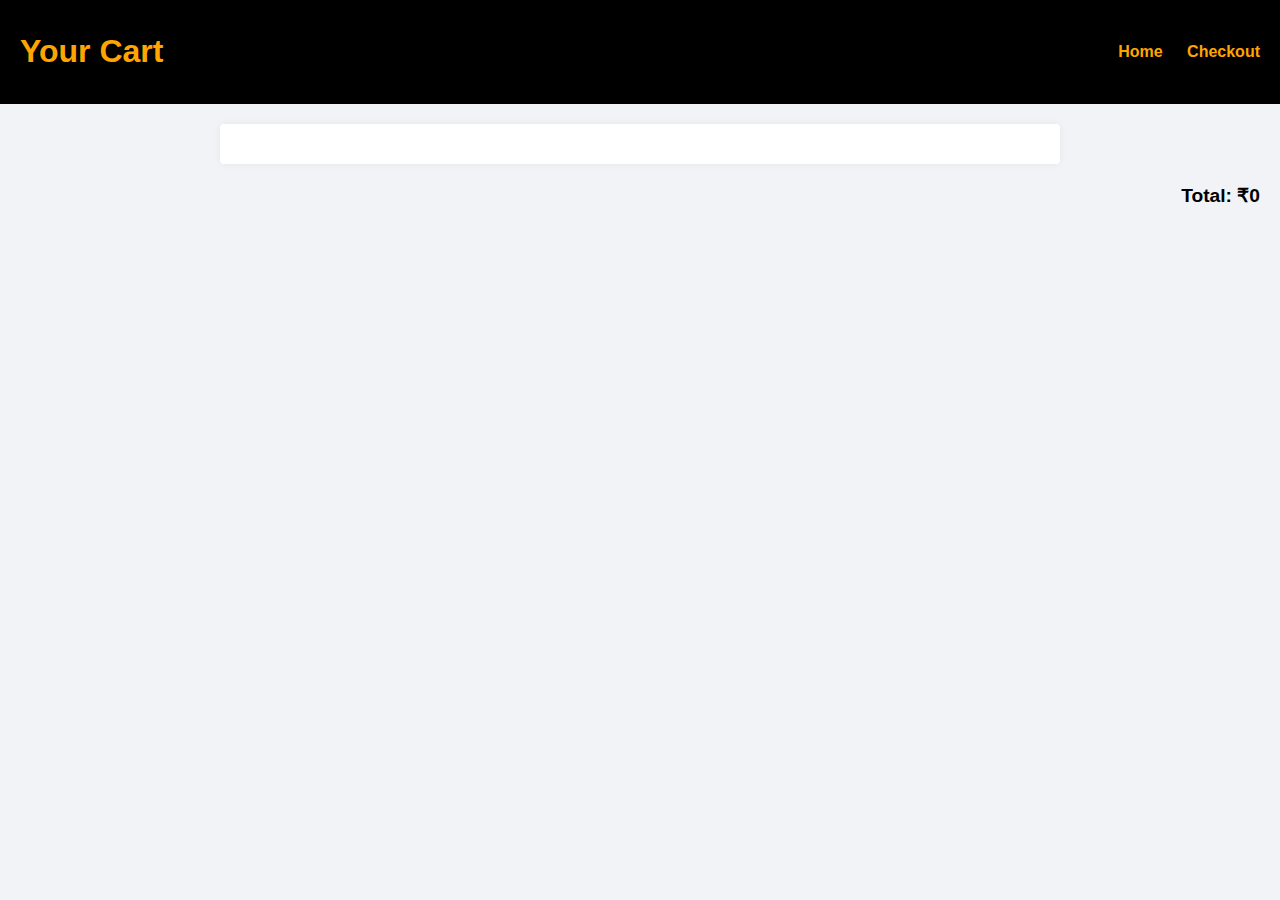
<file: project/cart.html>
<!-- cart.html -->
<!DOCTYPE html>
<html lang="en">
<head>
  <meta charset="UTF-8" />
  <title>Your Cart</title>
  <link rel="stylesheet" href="style.css" />
</head>
<body>
  <header>
    <h1>Your Cart</h1>
    <nav>
      <a href="index.html">Home</a>
      <a href="checkout.html">Checkout</a>
    </nav>
  </header>

  <main>
    <div id="cart-items"></div>
    <h3 id="total"></h3>
  </main>

  <script src="cart.js"></script>
  <script>
  const user = JSON.parse(localStorage.getItem("loggedInUser"));
  const nav = document.getElementById("navbar-links");
  if (user) {
    nav.innerHTML = `
      <a href="cart.html">Cart</a>
      <span style="color: white; margin-left: 15px;">Hi, ${user.name}</span>
      <a href="#" onclick="logout()" style="margin-left: 15px;">Logout</a>
    `;
  }

  function logout() {
    localStorage.removeItem("loggedInUser");
    window.location.reload();
  }
</script>
</body>
</html>
</file>
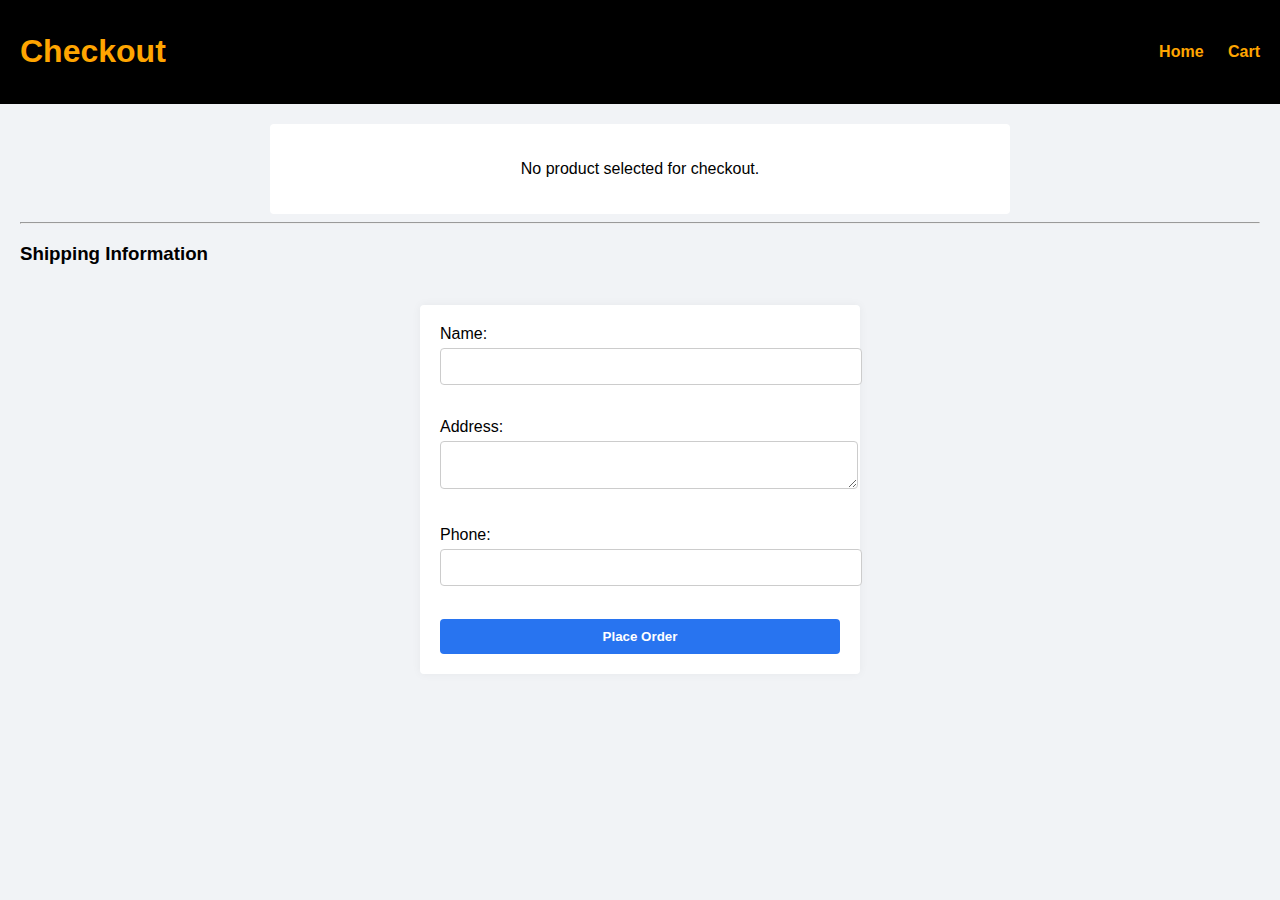
<file: project/checkout.html>
<!-- checkout.html -->
<!DOCTYPE html>
<html lang="en">
<head>
  <meta charset="UTF-8" />
  <title>Checkout | E-Shop</title>
  <link rel="stylesheet" href="style.css" />
</head>
<body>
  <header>
    <h1>Checkout</h1>
    <nav>
      <a href="index.html">Home</a>
      <a href="cart.html">Cart</a>
    </nav>
  </header>

  <main>
    <div id="product-checkout">
      <!-- Product info will load here -->
    </div>

    <hr />

    <h3>Shipping Information</h3>
    <form id="checkout-form">
      <label>Name:<br /><input type="text" name="name" required /></label><br /><br />
      <label>Address:<br /><textarea name="address" required></textarea></label><br /><br />
      <label>Phone:<br /><input type="text" name="phone" required /></label><br /><br />
      <button type="submit">Place Order</button>
    </form>
  </main>

  <script src="checkout.js"></script>
</body>
</html>
</file>
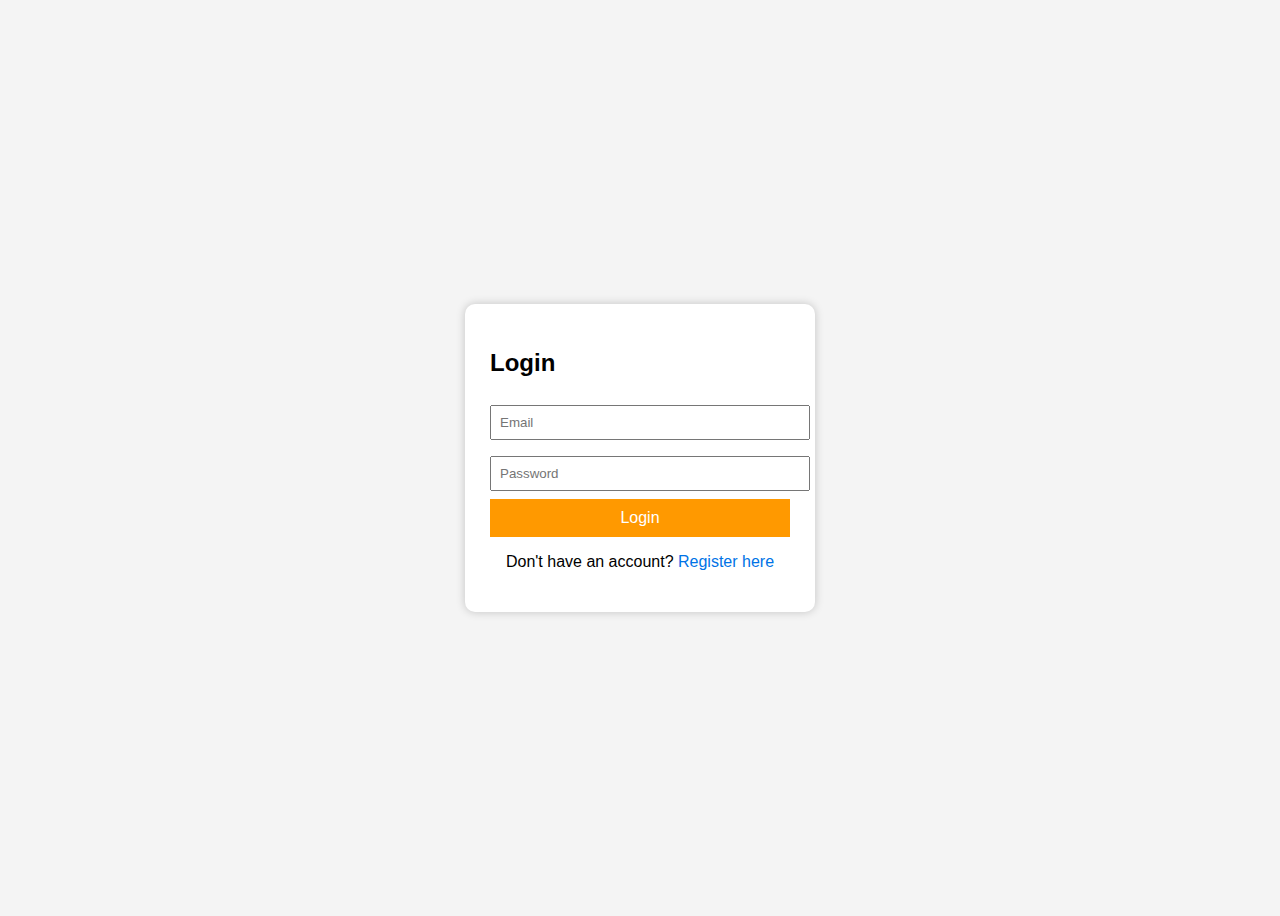
<file: project/login.html>
<!DOCTYPE html>
<html>
<head>
    <title>Login</title>
    <style>
        body {
            font-family: Arial, sans-serif;
            background: #f4f4f4;
            display: flex;
            justify-content: center;
            align-items: center;
            height: 100vh;
        }
        .login-container {
            background: white;
            padding: 25px;
            border-radius: 10px;
            box-shadow: 0 0 10px rgba(0,0,0,0.2);
            width: 300px;
        }
        input {
            width: 100%;
            padding: 8px;
            margin: 8px 0;
        }
        button {
            width: 100%;
            padding: 10px;
            background: #ff9900;
            color: white;
            border: none;
            cursor: pointer;
            font-size: 16px;
        }
        button:hover {
            background: #e68a00;
        }
        .register-link {
            text-align: center;
            margin-top: 10px;
        }
        .register-link a {
            color: #0073e6;
            text-decoration: none;
        }
    </style>
</head>
<body>

<div class="login-container">
    <h2>Login</h2>
    <input type="email" id="email" placeholder="Email" required>
    <input type="password" id="password" placeholder="Password" required>
    <button onclick="loginUser()">Login</button>
    <div class="register-link">
        <p>Don't have an account? <a href="register.html">Register here</a></p>
    </div>
</div>

<script>
function loginUser() {
    const email = document.getElementById("email").value;
    const password = document.getElementById("password").value;

    let users = JSON.parse(sessionStorage.getItem("users")) || [];
    let user = users.find(u => u.email === email && u.password === password);

    if (user) {
        sessionStorage.setItem("loggedUser", JSON.stringify(user));
        window.location.href = "profile.html";
    } else {
        alert("Invalid email or password");
    }
}
</script>

</body>
</html>
</file>
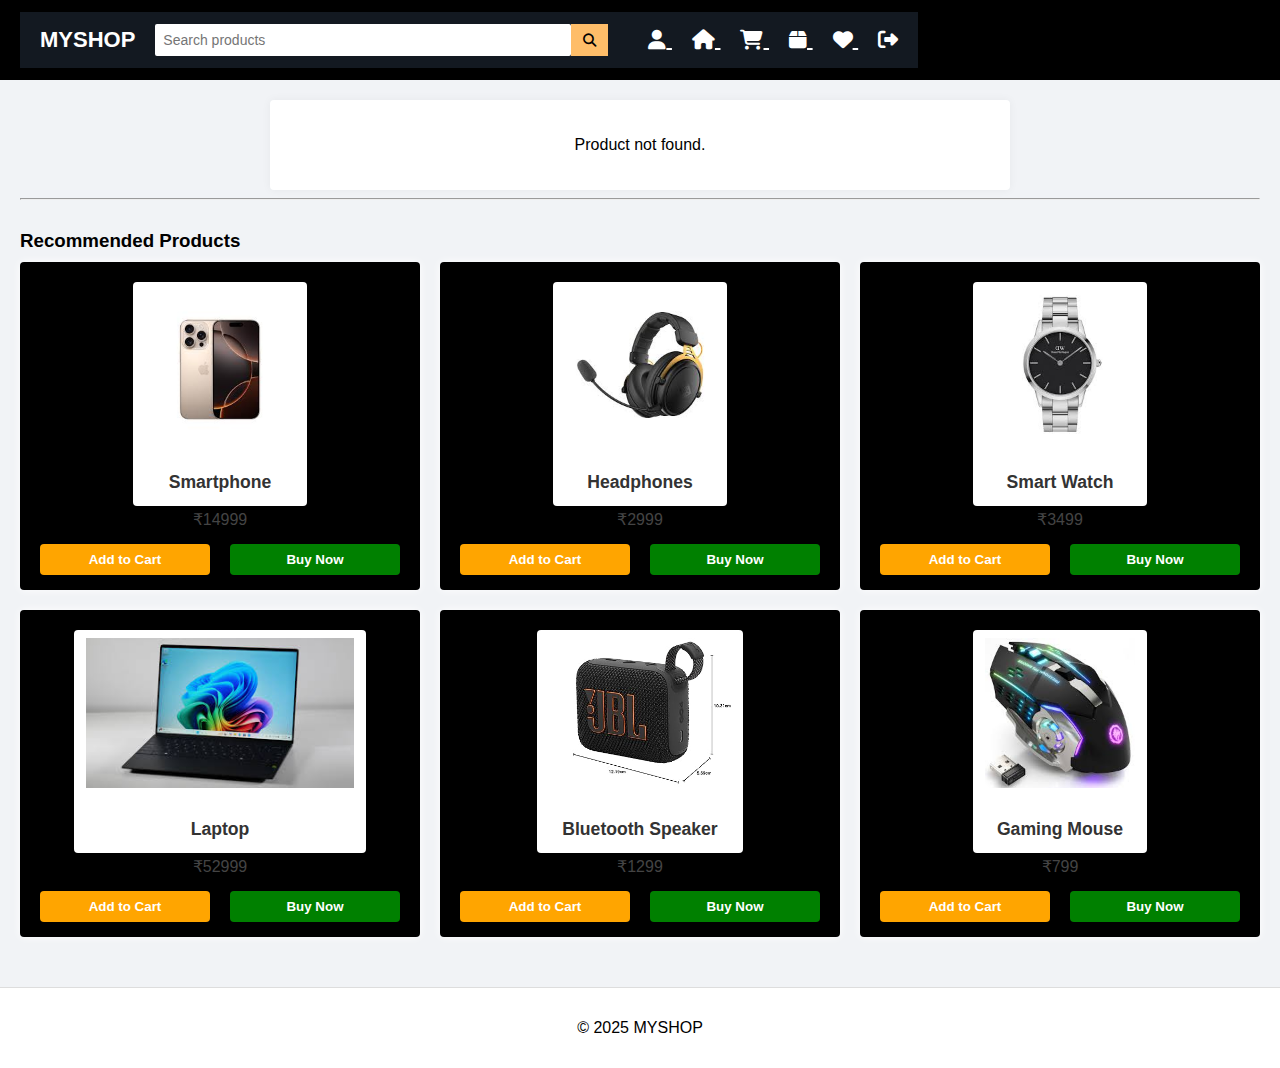
<file: project/product.html>
<!-- product.html -->
<!DOCTYPE html>
<html lang="en">
<head>
  <meta charset="UTF-8" />
  <title>Product Details | Fnf</title>
  <link rel="stylesheet" href="style.css" />
  <!-- Add this in <head> for icons -->
<link rel="stylesheet" href="https://cdnjs.cloudflare.com/ajax/libs/font-awesome/6.5.0/css/all.min.css">
  <style>
    .navbar #logo h1 {
      font-style: bold;
      color: orange;
    }
  </style>  
</head>
<body>
<header>

  <div class="navbar">
  <h1 style="cursor: pointer;" onclick="window.location.href='login.html'">MYSHOP</h1>
  <div class="search-bar">
    <input type="text" id="searchInput" placeholder="Search products">
    <button onclick="searchProducts()"><i class="fas fa-search"></i></button>
  </div>
  <div class="nav-icons">
    <!-- Profile Icon -->
    <a href="profile.html" title="Your Account">
      <i class="fas fa-user"></i>
    </a>
    <a href="index.html"title="home">
      <i class="fas fa-home"></i>
    </a>
    <!-- Cart Icon -->
    <a href="cart.html" title="Cart">
      <i class="fas fa-shopping-cart"></i>
    </a>
    <!-- Orders Icon -->
    <a href="orders.html" title="Orders"> 
      <i class="fas fa-box"></i>    
    </a>  
    <!-- Wishlist Icon -->
    <a href="wishlist.html" title="Wishlist">
      <i class="fas fa-heart"></i>    
    </a>      
    <!-- Logout Icon -->
    <a href="#" onclick="logout()" title="Logout">  
      <i class="fas fa-sign-out-alt"></i>   
    </a>
  </div>
  <!-- Add navbar-links for user info if not present -->  
  <div id="navbar-links"></div>
  </div>    

  </header>

  <main>
    <div id="product-details"></div>

    <hr />

    <h3 style="margin: 30px 0 10px;">Recommended Products</h3>
    <div class="product-grid" id="recommended-products">
      <!-- Related products here -->
    </div>
  </main>

  <footer>
    <p>&copy; 2025 MYSHOP</p>
  </footer>

  <script src="product.js"></script>
  <script>
  // Only try to update navbar-links if it exists
  const user = JSON.parse(localStorage.getItem("loggedInUser"));
  const nav = document.getElementById("navbar-links");
  if (user && nav) {
    nav.innerHTML = `
      <span style="color: white; margin-left: 15px;">Hi, ${user.name}</span>
    `;
  }

  // Make logout globally accessible for icon onclick
  function logout() {
    localStorage.removeItem("loggedInUser");
    window.location.reload();
  }
  window.logout = logout;
  </script>
</body>
</html>
</file>
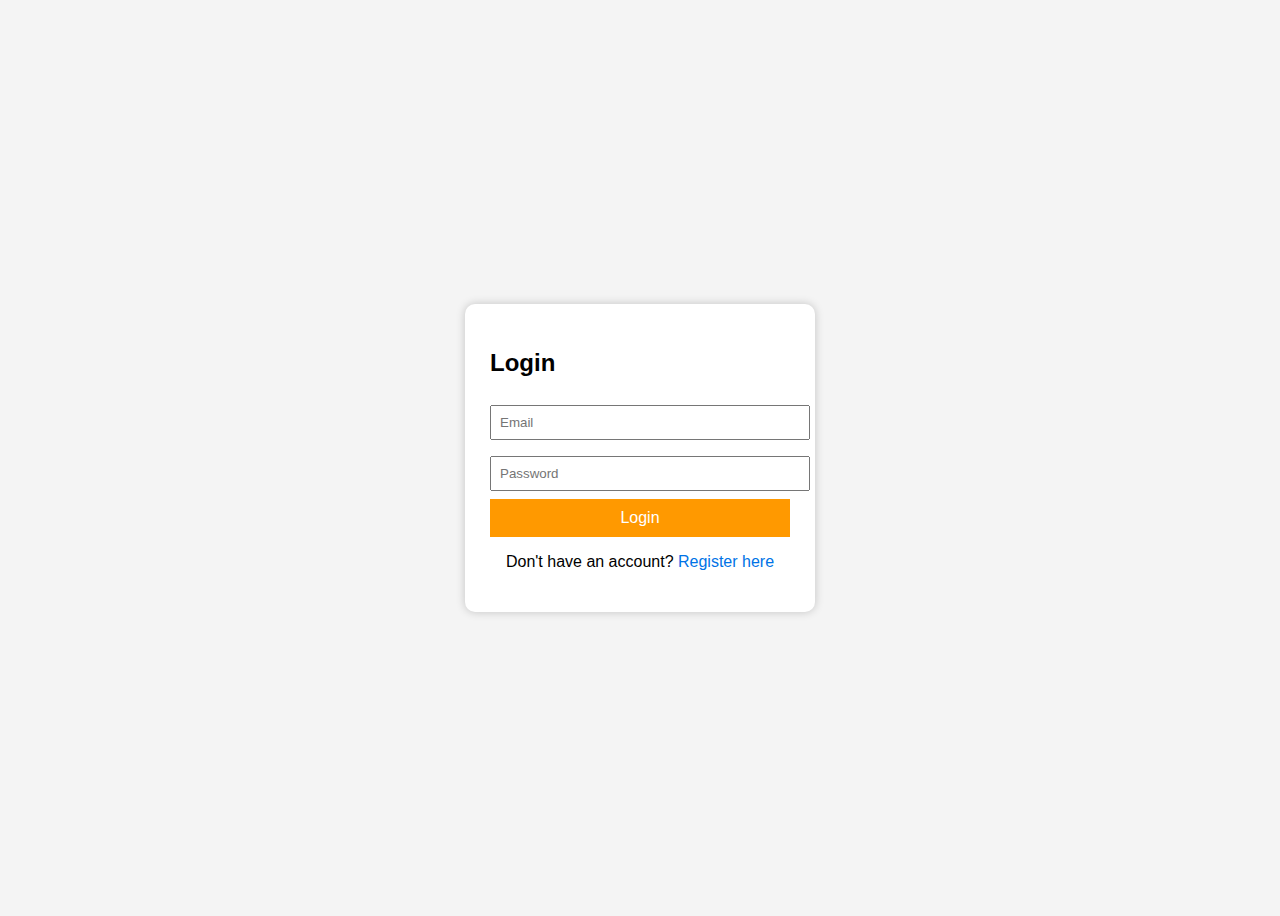
<file: project/profile.html>
<!DOCTYPE html>
<html lang="en">
<head>
<meta charset="UTF-8">
<title>Your Profile</title>
<link rel="stylesheet" href="https://cdnjs.cloudflare.com/ajax/libs/font-awesome/6.5.0/css/all.min.css">
<style>
/* Amazon-like Navbar */
.navbar {
    background-color: #131921;
    color: white;
    display: flex;
    align-items: center;
    justify-content: space-between;
    padding: 12px 20px;
}
.navbar h1 {
    font-size: 22px;
    cursor: pointer;
    margin: 0;
}
.nav-icons a {
    color: white;
    font-size: 20px;
    margin-left: 20px;
}
.nav-icons a:hover {
    color: #febd69;
}

/* Profile Container */
.profile-container {
    max-width: 1000px;
    margin: 30px auto;
    padding: 20px;
}

/* Profile Header */
.profile-header {
    display: flex;
    align-items: center;
    border-bottom: 1px solid #ddd;
    padding-bottom: 20px;
}
.profile-header img {
    width: 100px;
    height: 100px;
    border-radius: 50%;
    object-fit: cover;
    border: 2px solid #ddd;
}
.profile-header div {
    margin-left: 20px;
}
.profile-header h2 {
    margin: 0;
    font-size: 22px;
}
.profile-header p {
    margin: 5px 0;
    color: #555;
}

/* Orders Section */
.orders {
    margin-top: 30px;
}
.orders h3 {
    font-size: 20px;
    border-bottom: 2px solid #febd69;
    padding-bottom: 8px;
}
.order-card {
    border: 1px solid #ddd;
    padding: 15px;
    margin-top: 10px;
    display: flex;
    align-items: center;
    background: #fff;
}
.order-card img {
    width: 80px;
    height: 80px;
    object-fit: cover;
    margin-right: 15px;
}
.order-details h4 {
    margin: 0;
    font-size: 16px;
}
.order-details p {
    margin: 4px 0;
    color: #555;
}

/* Background */
body {
    font-family: Arial, sans-serif;
    background-color: #f3f3f3;
    margin: 0;
}
</style>
</head>
<body>

<!-- Navbar -->
<div class="navbar">
    <h1 onclick="window.location.href='index.html'">Amazon</h1>
    <div class="nav-icons">
        <a href="profile.html"><i class="fas fa-user"></i></a>
        <a href="cart.html"><i class="fas fa-shopping-cart"></i></a>
    </div>
</div>

<!-- Profile Content -->
<div class="profile-container">
    <div class="profile-header">
        <img src="https://via.placeholder.com/100" alt="Profile Picture" id="profilePic">
        <div>
            <h2 id="profileName">John Doe</h2>
            <p id="profileEmail">john@example.com</p>
        </div>
    </div>

    <!-- Orders -->
    <div class="orders">
        <h3>Your Orders</h3>
        <div class="order-card">
            <img src="https://via.placeholder.com/80" alt="Product">
            <div class="order-details">
                <h4>Sample Product</h4>
                <p>Ordered on: 18 Aug 2025</p>
                <p>Status: Delivered</p>
            </div>
        </div>
    </div>
</div>

<script>
// Redirect if not logged in
if (!sessionStorage.getItem("loggedInUser")) {
    window.location.href = "login.html";
}

// Show user details
const user = JSON.parse(sessionStorage.getItem("loggedInUser"));
if (user) {
    const nameEl = document.getElementById("profileName");
    if (nameEl) nameEl.textContent = user.name;
    const emailEl = document.getElementById("profileEmail");
    if (emailEl) emailEl.textContent = user.email;
    if (user.profilePic) {
        const picEl = document.getElementById("profilePic");
        if (picEl) picEl.src = user.profilePic;
    }
}
</script>

</body>
</html>
</file>
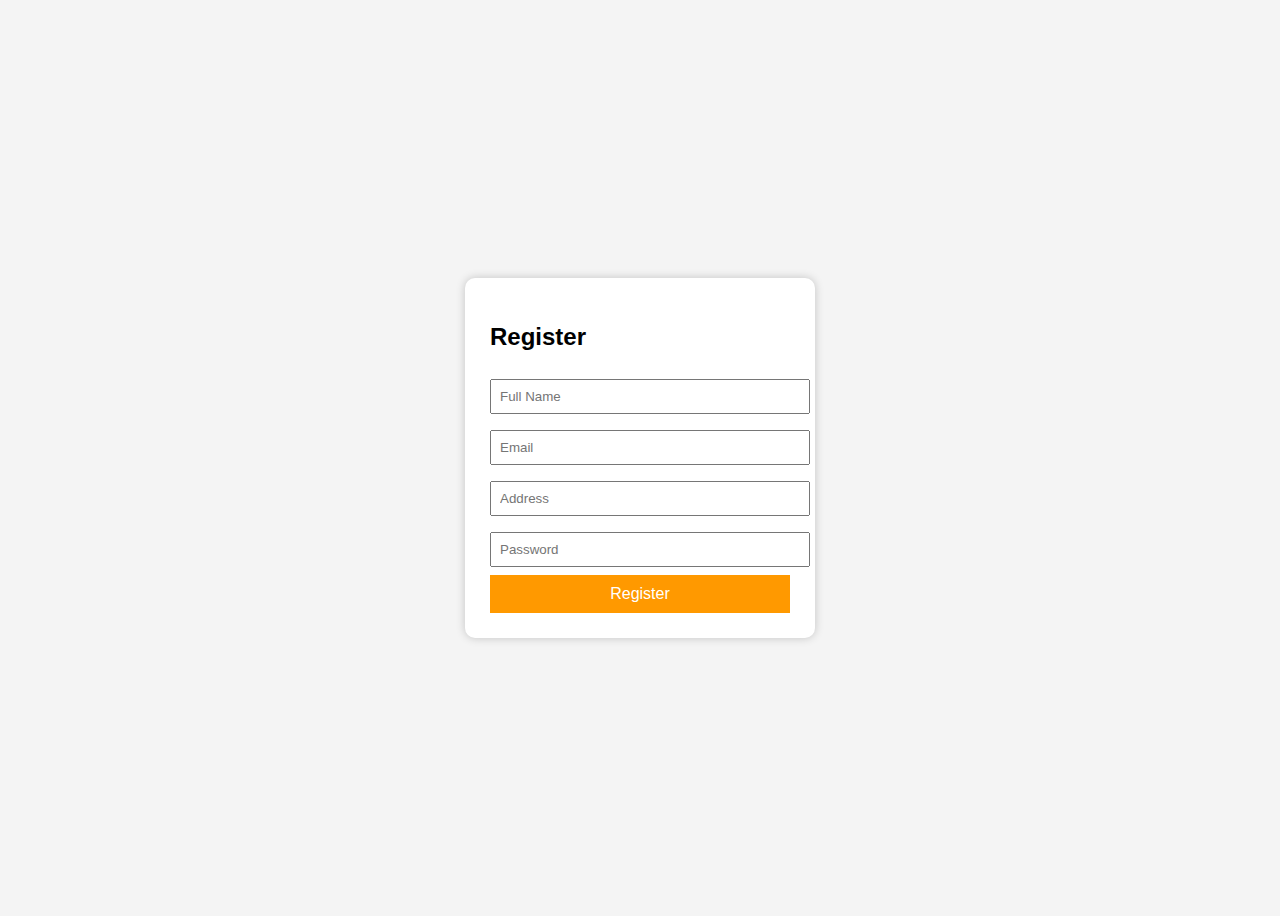
<file: project/register.html>
<!DOCTYPE html>
<html>
<head>
    <title>Register</title>
    <style>
        body {
            font-family: Arial, sans-serif;
            background: #f4f4f4;
            display: flex;
            justify-content: center;
            align-items: center;
            height: 100vh;
        }
        .register-container {
            background: white;
            padding: 25px;
            border-radius: 10px;
            box-shadow: 0 0 10px rgba(0,0,0,0.2);
            width: 300px;
        }
        input {
            width: 100%;
            padding: 8px;
            margin: 8px 0;
        }
        button {
            width: 100%;
            padding: 10px;
            background: #ff9900;
            color: white;
            border: none;
            cursor: pointer;
            font-size: 16px;
        }
        button:hover {
            background: #e68a00;
        }
    </style>
</head>
<body>

<div class="register-container">
    <h2>Register</h2>
    <input type="text" id="name" placeholder="Full Name" required>
    <input type="email" id="email" placeholder="Email" required>
    <input type="text" id="address" placeholder="Address" required>
    <input type="password" id="password" placeholder="Password" required>
    <button onclick="registerUser()">Register</button>
</div>

<script>
function registerUser() {
    const user = {
        name: document.getElementById("name").value,
        email: document.getElementById("email").value,
        address: document.getElementById("address").value,
        password: document.getElementById("password").value
    };

    if (!user.name || !user.email || !user.password) {
        alert("Please fill all fields");
        return;
    }

    let users = JSON.parse(sessionStorage.getItem("users")) || [];
    users.push(user);
    sessionStorage.setItem("users", JSON.stringify(users));
    sessionStorage.setItem("loggedUser", JSON.stringify(user)); // auto login
    window.location.href = "profile.html";
}
</script>

</body>
</html>
</file>
<file: project/style.css>
/* === Global Styles === */
body {
  font-family: 'Segoe UI', Tahoma, Geneva, Verdana, sans-serif;
  margin: 0;
  padding: 0;
  background-color: #f1f3f6;
}

header {
  background-color: black;
  color: orange;
  padding: 12px 20px;
  display: flex;
  align-items: center;
  justify-content: space-between;
  flex-wrap: wrap;
}

.logo img {
  height: 40px;
}

.search-bar input {
  width: 400px;
  padding: 8px;
  border: none;
  border-radius: 2px;
}

nav a {
  color: orange;
  margin-left: 20px;
  text-decoration: none;
  font-weight: bold;
}

main {
  padding: 20px;
}

footer {
  text-align: center;
  padding: 15px;
  background-color: #fff;
  border-top: 1px solid #ddd;
  margin-top: 30px;
}

/* === Home/Product Grid === */
.product-grid {
  display: grid;
  grid-template-columns: repeat(3, 1fr);
  gap: 20px;
}

.product-card {
  background-color: black;
  padding: 15px;
  border-radius: 4px;
  text-align: center;
  box-shadow: 0 0 8px white;
  transition: transform 0.2s;
}

.product-card:hover {
  transform: translateY(-2px);
  box-shadow: 0 0 12px rgba(0, 0, 0, 0.1);
}

.product-card img {
  max-width: 100%;
  height: 150px;
  object-fit: contain;
  margin-bottom: 10px;
}

.product-card h3 {
  font-size: 1.1em;
  margin-bottom: 5px;
  color: #333;
}

.product-card p {
  color: #444;
  margin: 4px 0;
}

.product-card a,
.product-card button {
  display: inline-block;
  margin: 5px 5px 0;
  padding: 8px 12px;
  border: none;
  border-radius: 4px;
  text-decoration: none;
  color: black;
  background-color: white;
  font-weight: bold;
  cursor: pointer;
}

.product-card button {
  background-color: #ff9f00;
}

.product-card button:hover,
.product-card a:hover {
  opacity: 0.9;
}

/* === Product Details Page === */
#product-details {
  background-color: white;
  padding: 20px;
  border-radius: 4px;
  box-shadow: 0 0 10px rgba(0, 0, 0, 0.05);
  max-width: 700px;
  margin: auto;
  text-align: center;
}

#product-details img {
  max-width: 300px;
  height: auto;
  margin-bottom: 15px;
}

/* === Cart Page === */
#cart-items {
  background-color: white;
  padding: 20px;
  border-radius: 4px;
  box-shadow: 0 0 8px rgba(0, 0, 0, 0.05);
  max-width: 800px;
  margin: auto;
}

#cart-items div {
  border-bottom: 1px solid #ddd;
  padding: 10px 0;
}

#cart-items h4 {
  margin: 0 0 5px;
}

#cart-items button {
  background-color: #dc3545;
  color: white;
  border: none;
  padding: 5px 10px;
  border-radius: 4px;
  margin-top: 5px;
  cursor: pointer;
}

#total {
  text-align: right;
  margin-top: 20px;
  font-size: 1.2em;
  font-weight: bold;
}

/* === Checkout Page === */
#product-checkout {
  background-color: white;
  padding: 20px;
  border-radius: 4px;
  margin-bottom: 20px;
  max-width: 700px;
  margin: auto;
  text-align: center;
}

#product-checkout img {
  max-width: 250px;
  height: auto;
  margin-bottom: 10px;
}

form {
  max-width: 600px;
  margin: auto;
  background-color: white;
  padding: 20px;
  border-radius: 4px;
  box-shadow: 0 0 8px rgba(0, 0, 0, 0.05);
}

form input,
form textarea {
  width: 100%;
  padding: 8px;
  margin-top: 5px;
  margin-bottom: 15px;
  border: 1px solid #ccc;
  border-radius: 4px;
}

form button {
  background-color: #2874f0;
  color: white;
  padding: 10px 16px;
  border: none;
  border-radius: 4px;
  cursor: pointer;
  font-weight: bold;
}

form button:hover {
  opacity: 0.9;
}

/* === Responsive Layout === */
@media screen and (max-width: 900px) {
  .product-grid {
    grid-template-columns: repeat(2, 1fr);
  }
}

@media screen and (max-width: 600px) {
  .product-grid {
    grid-template-columns: 1fr;
  }

  .search-bar input {
    width: 100%;
  }

  header {
    flex-direction: column;
    align-items: flex-start;
    gap: 10px;
  }

  nav a {
    margin-left: 0;
    margin-right: 15px;
  }
}
.button-group {
  display: flex;
  justify-content: center;
  gap: 10px;
  margin-top: 10px;
}

.button-group button {
  flex: 1;
  padding: 8px 10px;
  border: none;
  border-radius: 4px;
  font-weight: bold;
  cursor: pointer;
}

.button-group button:first-child {
  background-color: orange; /* Add to cart - blue */
  color: white;
}

.button-group button:last-child {
  background-color: green; /* Buy now - orange */
  color: white;
}

.button-group button:hover {
  opacity: 0.9;
}
main form {
  max-width: 400px;
  margin: 40px auto;
  background-color: white;
  padding: 20px;
  border-radius: 4px;
  box-shadow: 0 0 10px rgba(0,0,0,0.05);
}

main form input {
  width: 100%;
  padding: 10px;
  margin-bottom: 15px;
  border-radius: 4px;
  border: 1px solid #ccc;
}

main form button {
  width: 100%;
  padding: 10px;
  background-color: #2874f0;
  color: white;
  font-weight: bold;
  border: none;
  border-radius: 4px;
  cursor: pointer;
}
.navbar {
    background-color: #131921;
    color: white;
    display: flex;
    align-items: center;
    justify-content: space-between;
    padding: 12px 20px;
}
.navbar h1 {
    font-size: 22px;
    margin: 0;
}
.search-bar {
    flex: 1;
    display: flex;
    max-width: 500px;
    margin: 0 20px;
}
.search-bar input {
    flex: 1;
    padding: 8px;
    border: none;
    font-size: 14px;
}
.search-bar button {
    background-color: #febd69;
    border: none;
    padding: 8px 12px;
    cursor: pointer;
}
.nav-icons a {
    color: white;
    font-size: 20px;
    margin-left: 20px;
}
.nav-icons a:hover {
    color: #febd69;
}
</file>
